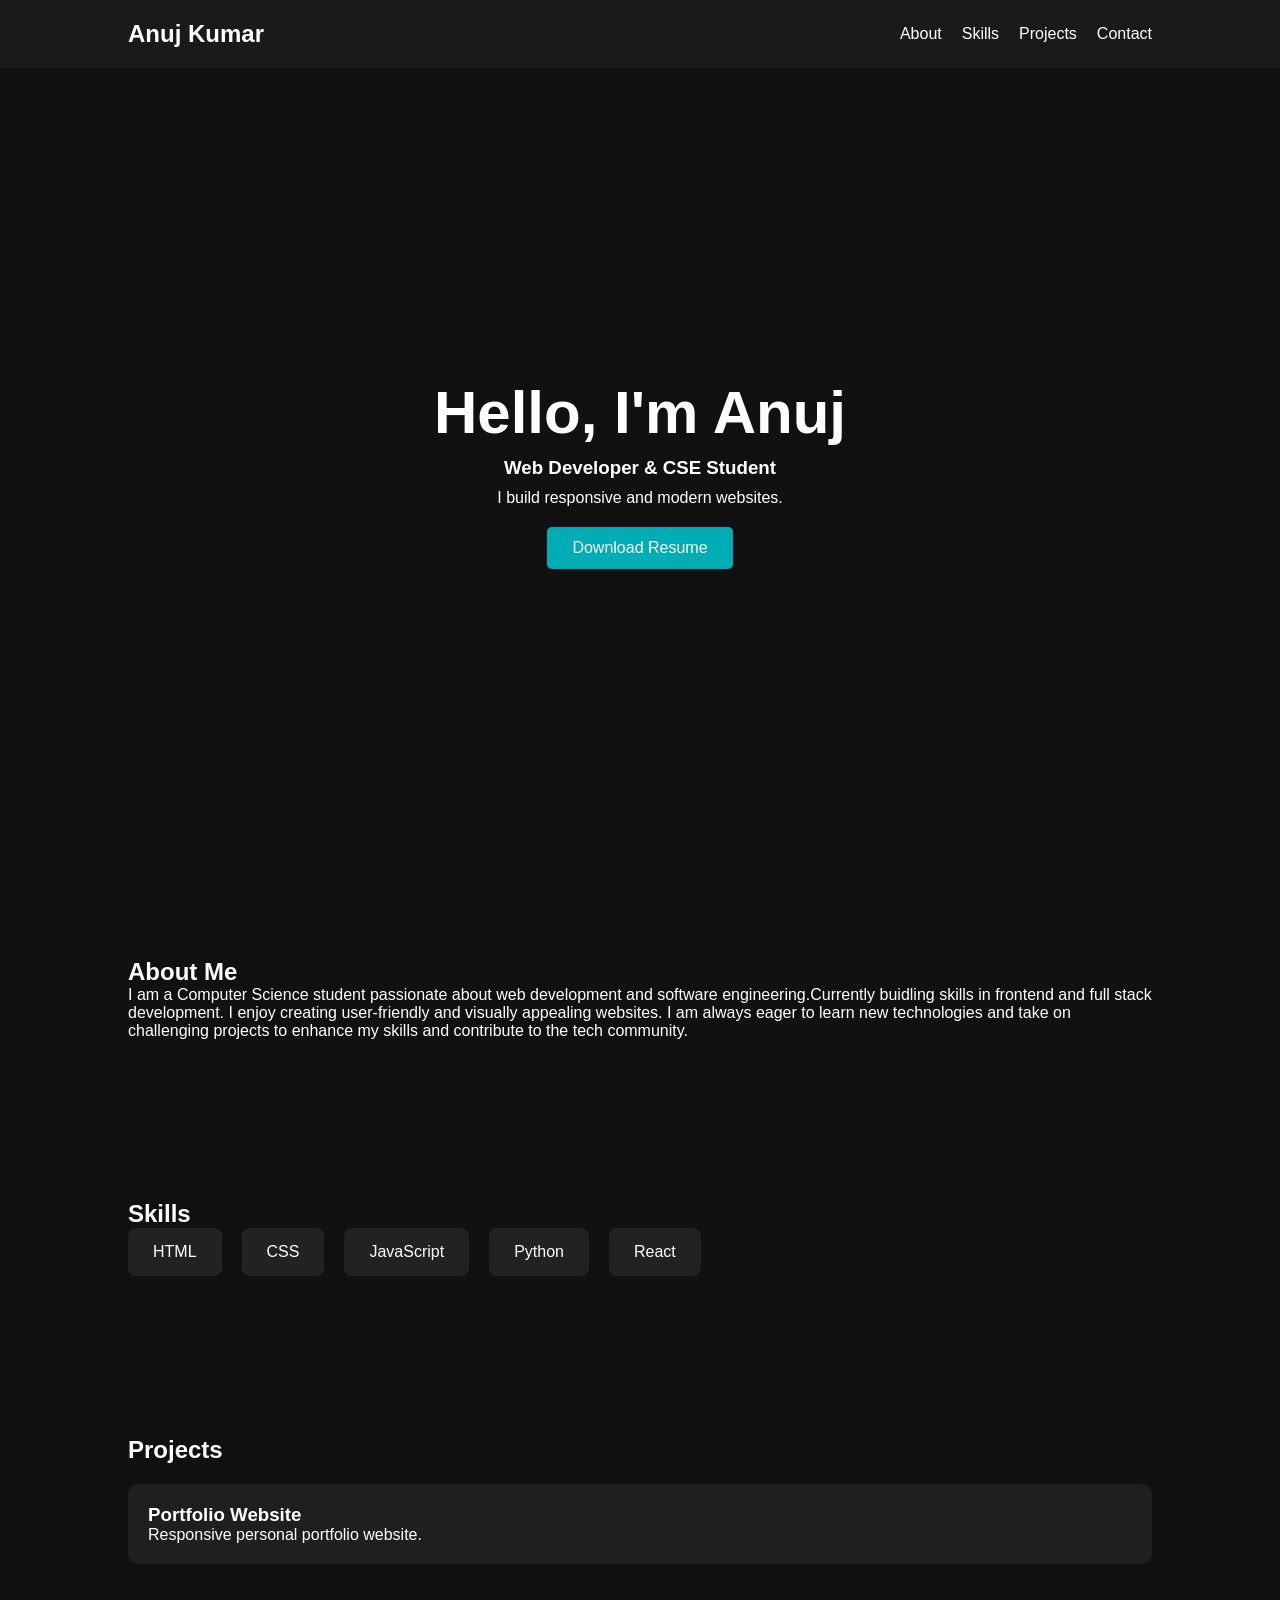
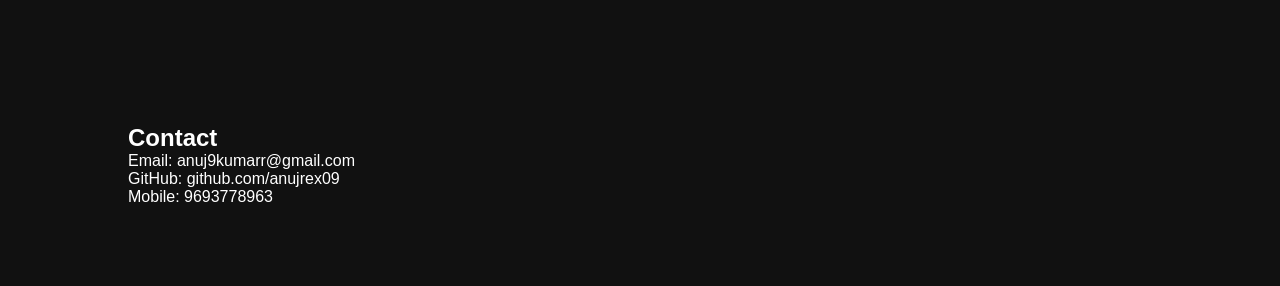
<file: index.html>
<!DOCTYPE html>
<html lang="en">
<head>
  <meta charset="UTF-8">
  <meta name="viewport" content="width=device-width, initial-scale=1.0">
  <title>Anuj Kumar Portfolio</title>
  <link rel="stylesheet" href="protfolio/style.css">
</head>
<body>

  <header>
    <nav>
      <h2 class="logo">Anuj Kumar</h2>

      <ul class="nav-links">
        <li><a href="#about">About</a></li>
        <li><a href="#skills">Skills</a></li>
        <li><a href="#projects">Projects</a></li>
        <li><a href="#contact">Contact</a></li>
      </ul>
    </nav>

    <div class="hero">
      <h1>Hello, I'm Anuj</h1>
      <h3>Web Developer & CSE Student</h3>
      <p>I build responsive and modern websites.</p>

      <a href="https://docs.google.com/document/d/1mbUnMp0ZEHPsHXccR3faOLbyesLlQHUr/edit?usp=drivesdk&ouid=111283277012986439450&rtpof=true&sd=true" class="btn">Download Resume</a>
    </div>
  </header>

  <section id="about">
    <h2>About Me</h2>
    <p>
      I am a Computer Science student passionate about web development
      and software engineering.Currently buidling skills in frontend and full stack development. I enjoy creating user-friendly and visually appealing websites.
      I am always eager to learn new technologies and take on challenging projects to enhance my skills and contribute to the tech community.

    </p>
  </section>

  <section id="skills">
    <h2>Skills</h2>

    <div class="skills-container">
      <div class="skill">HTML</div>
      <div class="skill">CSS</div>
      <div class="skill">JavaScript</div>
      <div class="skill">Python</div>
      <div class="skill">React</div>
    </div>
  </section>

  <section id="projects">
    <h2>Projects</h2>

    <div class="project-card">
      <h3>Portfolio Website</h3>
      <p>Responsive personal portfolio website.</p>
    </div>

  
  </section>

  <section id="contact">
    <h2>Contact</h2>

    <p>Email: anuj9kumarr@gmail.com</p>
    <p>GitHub: github.com/anujrex09</p>
    <p >Mobile: 9693778963</p>
  </section>

  <script src="protfolio/script.js"></script>
</body>
</html>
</file>
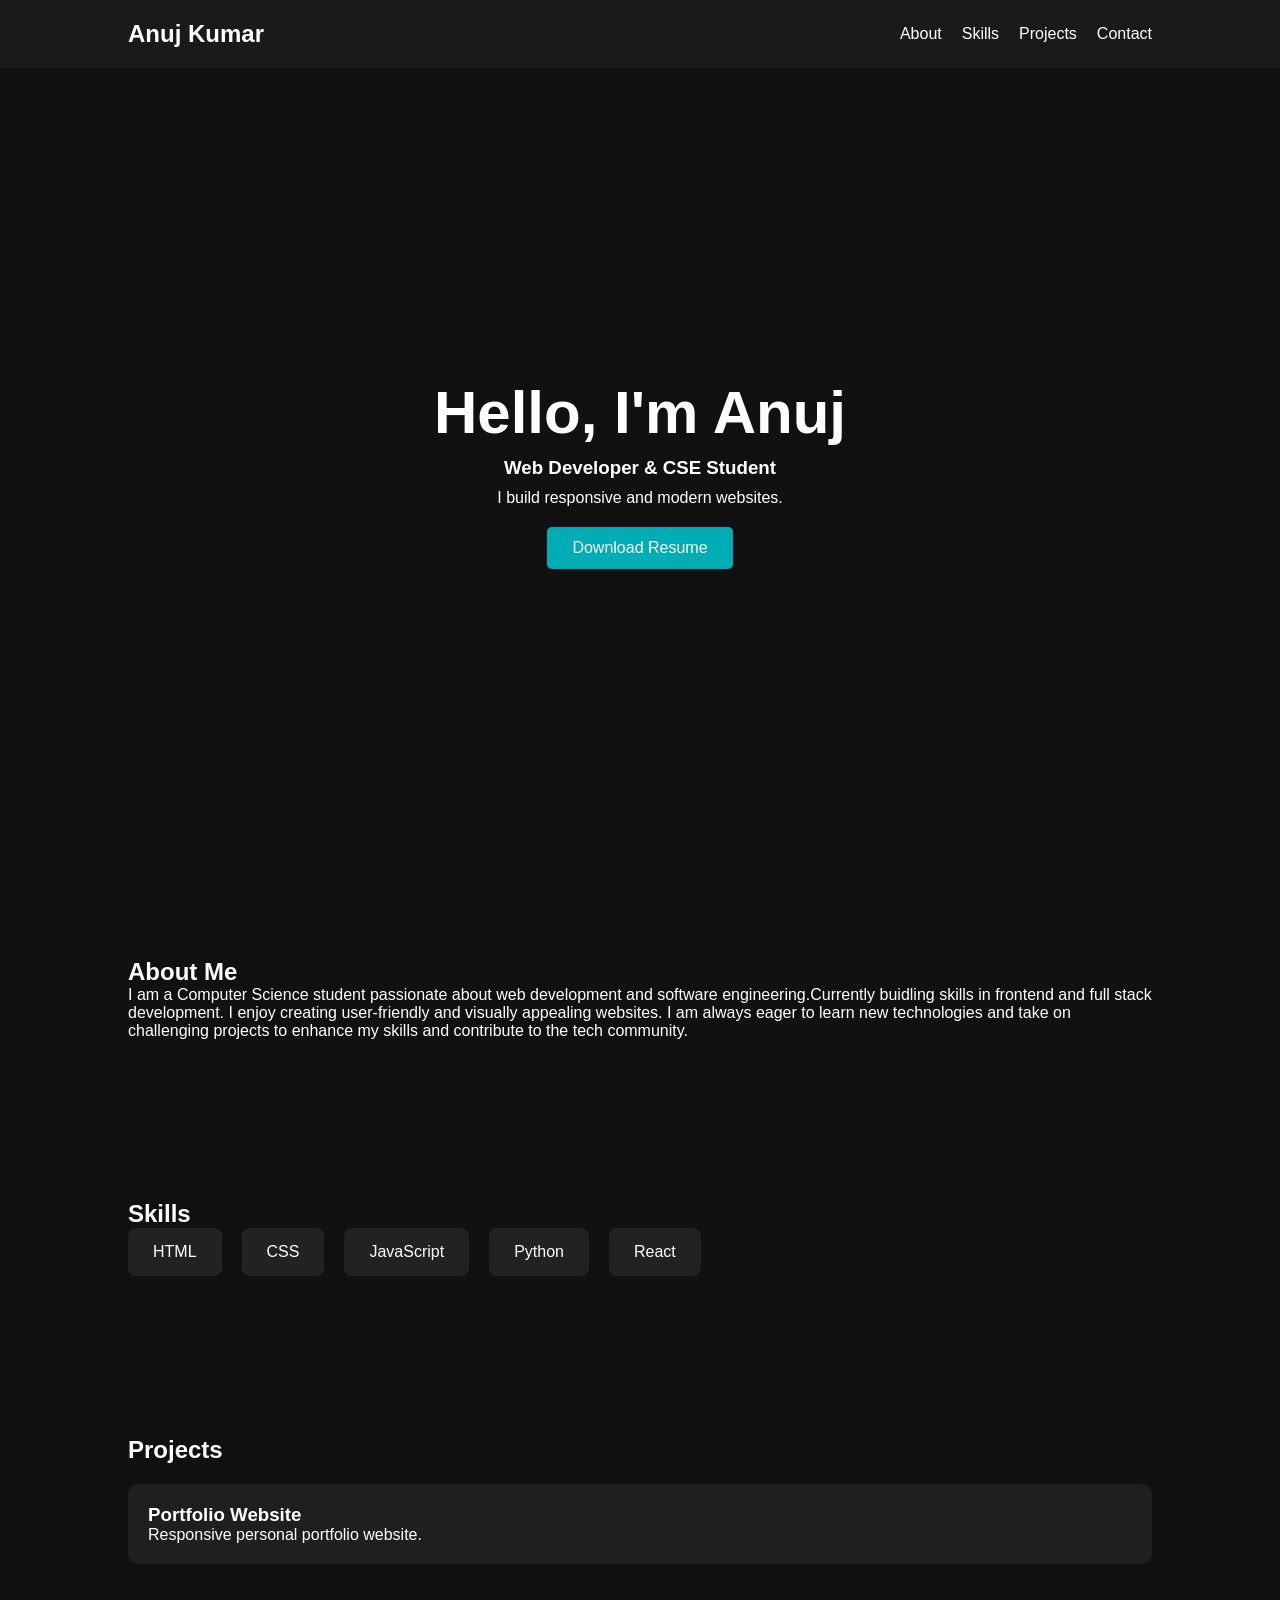
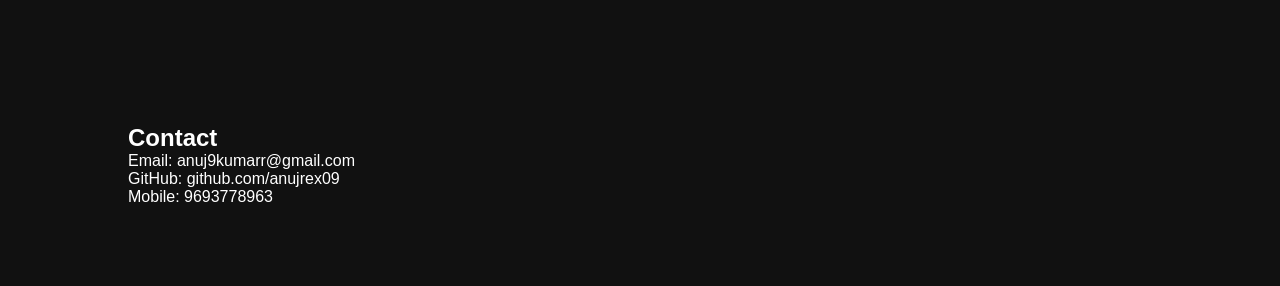
<file: protfolio/portfolio.html>
<!DOCTYPE html>
<html lang="en">
<head>
  <meta charset="UTF-8">
  <meta name="viewport" content="width=device-width, initial-scale=1.0">
  <title>Anuj Kumar Portfolio</title>
  <link rel="stylesheet" href="style.css">
</head>
<body>

  <header>
    <nav>
      <h2 class="logo">Anuj Kumar</h2>

      <ul class="nav-links">
        <li><a href="#about">About</a></li>
        <li><a href="#skills">Skills</a></li>
        <li><a href="#projects">Projects</a></li>
        <li><a href="#contact">Contact</a></li>
      </ul>
    </nav>

    <div class="hero">
      <h1>Hello, I'm Anuj</h1>
      <h3>Web Developer & CSE Student</h3>
      <p>I build responsive and modern websites.</p>

      <a href="https://docs.google.com/document/d/1TBljxpAEJzLvY5MvXUe6wUu07cuUpwd_/edit?usp=drivesdk&ouid=111283277012986439450&rtpof=true&sd=true" class="btn">Download Resume</a>
    </div>
  </header>

  <section id="about">
    <h2>About Me</h2>
    <p>
      I am a Computer Science student passionate about web development
      and software engineering.Currently buidling skills in frontend and full stack development. I enjoy creating user-friendly and visually appealing websites.
      I am always eager to learn new technologies and take on challenging projects to enhance my skills and contribute to the tech community.

    </p>
  </section>

  <section id="skills">
    <h2>Skills</h2>

    <div class="skills-container">
      <div class="skill">HTML</div>
      <div class="skill">CSS</div>
      <div class="skill">JavaScript</div>
      <div class="skill">Python</div>
      <div class="skill">React</div>
    </div>
  </section>

  <section id="projects">
    <h2>Projects</h2>

    <div class="project-card">
      <h3>Portfolio Website</h3>
      <p>Responsive personal portfolio website.</p>
    </div>

  
  </section>

  <section id="contact">
    <h2>Contact</h2>

    <p>Email: anuj9kumarr@gmail.com</p>
    <p>GitHub: github.com/anujrex09</p>
    <p >Mobile: 9693778963</p>
  </section>

  <script src="script.js"></script>
</body>
</html>
</file>
<file: protfolio/style.css>
*{
  margin:0;
  padding:0;
  box-sizing:border-box;
  font-family:Arial;
}

body{
  background:#111;
  color:white;
}

nav{
  display:flex;
  justify-content:space-between;
  align-items:center;
  padding:20px 10%;
  background:#1a1a1a;
}

.nav-links{
  display:flex;
  gap:20px;
  list-style:none;
}

.nav-links a{
  color:white;
  text-decoration:none;
}

.hero{
  height:90vh;
  display:flex;
  flex-direction:column;
  justify-content:center;
  align-items:center;
  text-align:center;
}

.hero h1{
  font-size:60px;
}

.hero h3{
  margin:10px 0;
}

.btn{
  margin-top:20px;
  padding:12px 25px;
  background:#00adb5;
  color:white;
  text-decoration:none;
  border-radius:5px;
}

section{
  padding:80px 10%;
}

.skills-container{
  display:flex;
  gap:20px;
  flex-wrap:wrap;
}

.skill{
  background:#222;
  padding:15px 25px;
  border-radius:8px;
}

.project-card{
  background:#1f1f1f;
  padding:20px;
  margin-top:20px;
  border-radius:10px;
}

/* Responsive */

@media(max-width:768px){

  nav{
    flex-direction:column;
    gap:15px;
  }

  .hero h1{
    font-size:40px;
  }

  .nav-links{
    flex-wrap:wrap;
    justify-content:center;
  }
}
</file>
